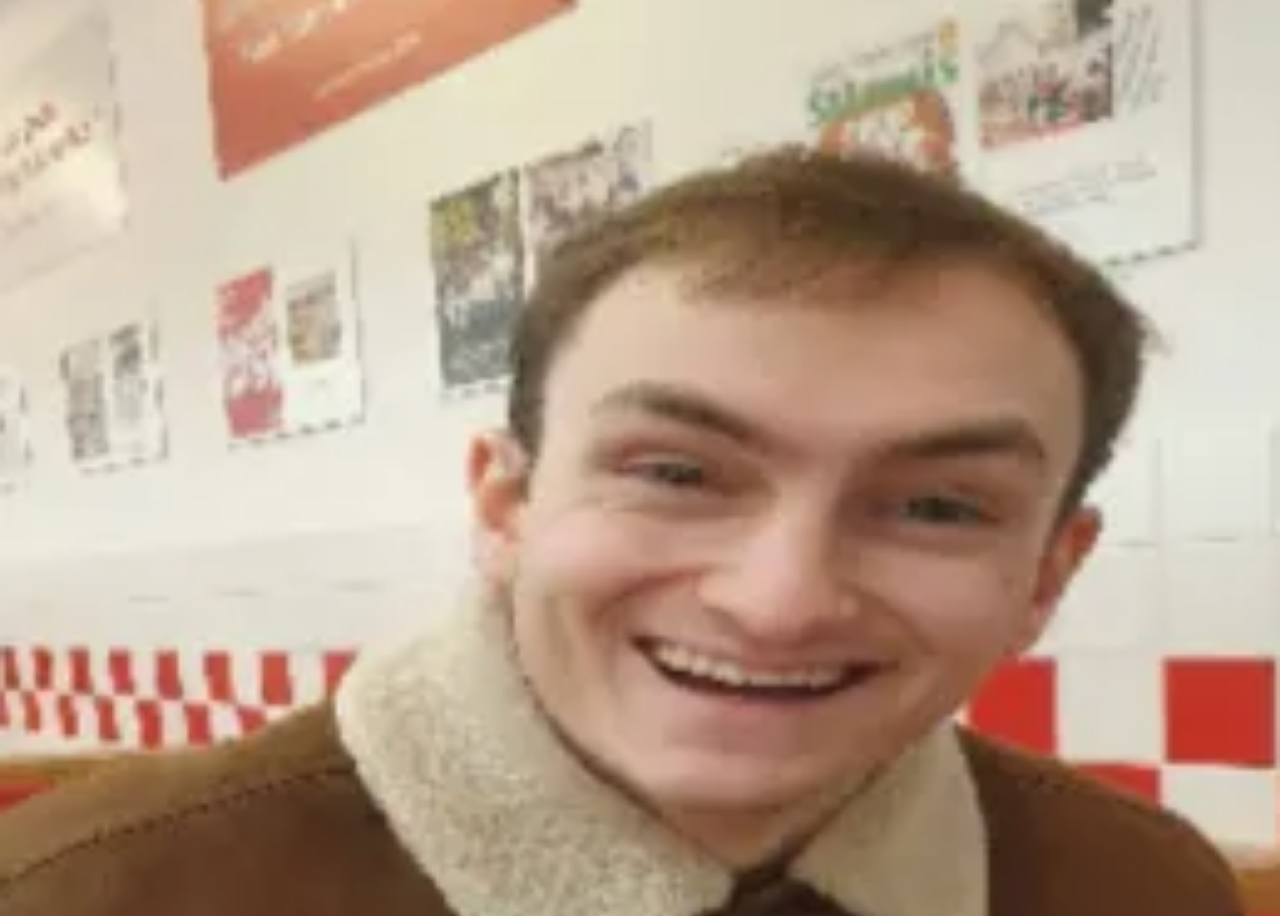
<file: marc.html>
<!DOCTYPE html>
<html lang="en">
<head>
    <meta charset="UTF-8">
    <meta name="viewport" content="width=device-width, initial-scale=1.0">
    <title>Gluck</title>
    <style>
        body {
            background-image: url('images/image.png');
            background-size: cover; /* Makes the image cover the entire page */
            background-position: center center; /* Centers the image */
            background-repeat: no-repeat; /* Ensures the image doesn’t repeat */
            height: 100vh; /* Ensures the background covers the entire height of the page */
        }
    </style>
</head>
<body>
</body>
</html>
</file>
